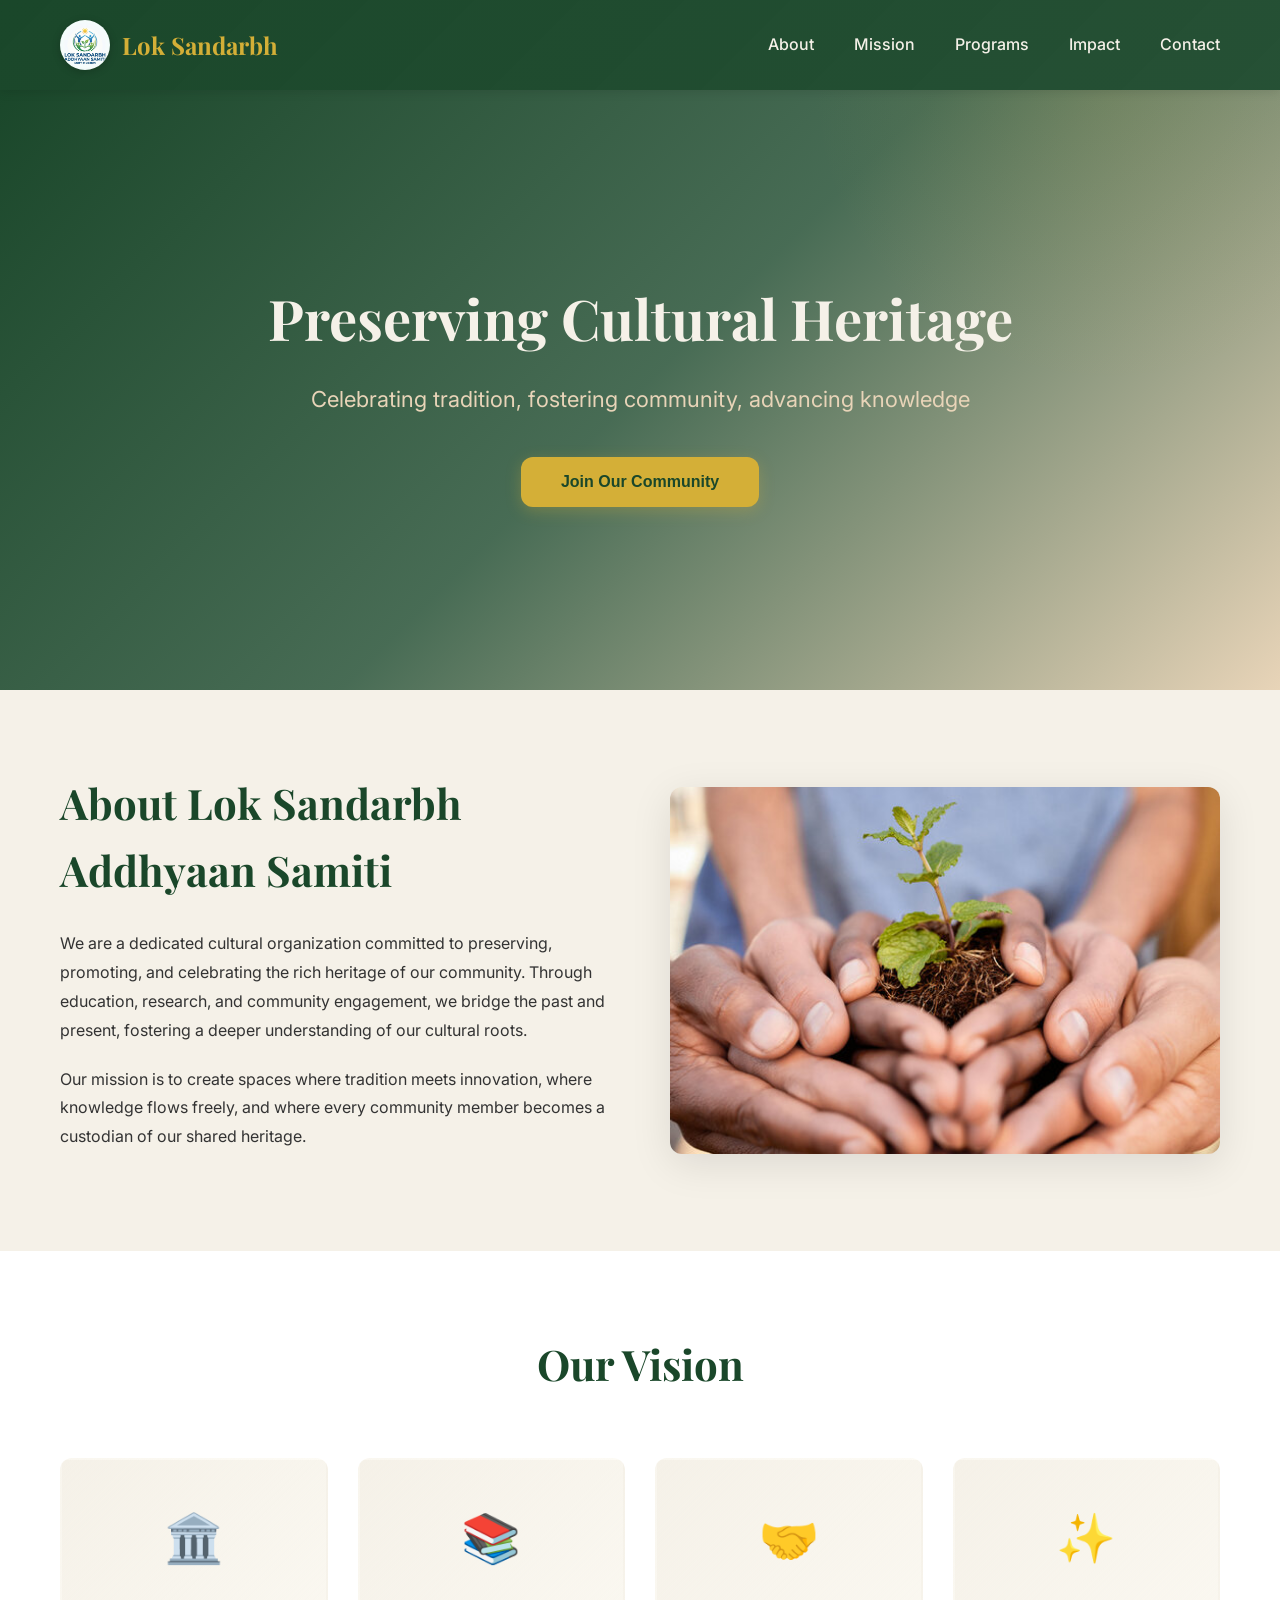
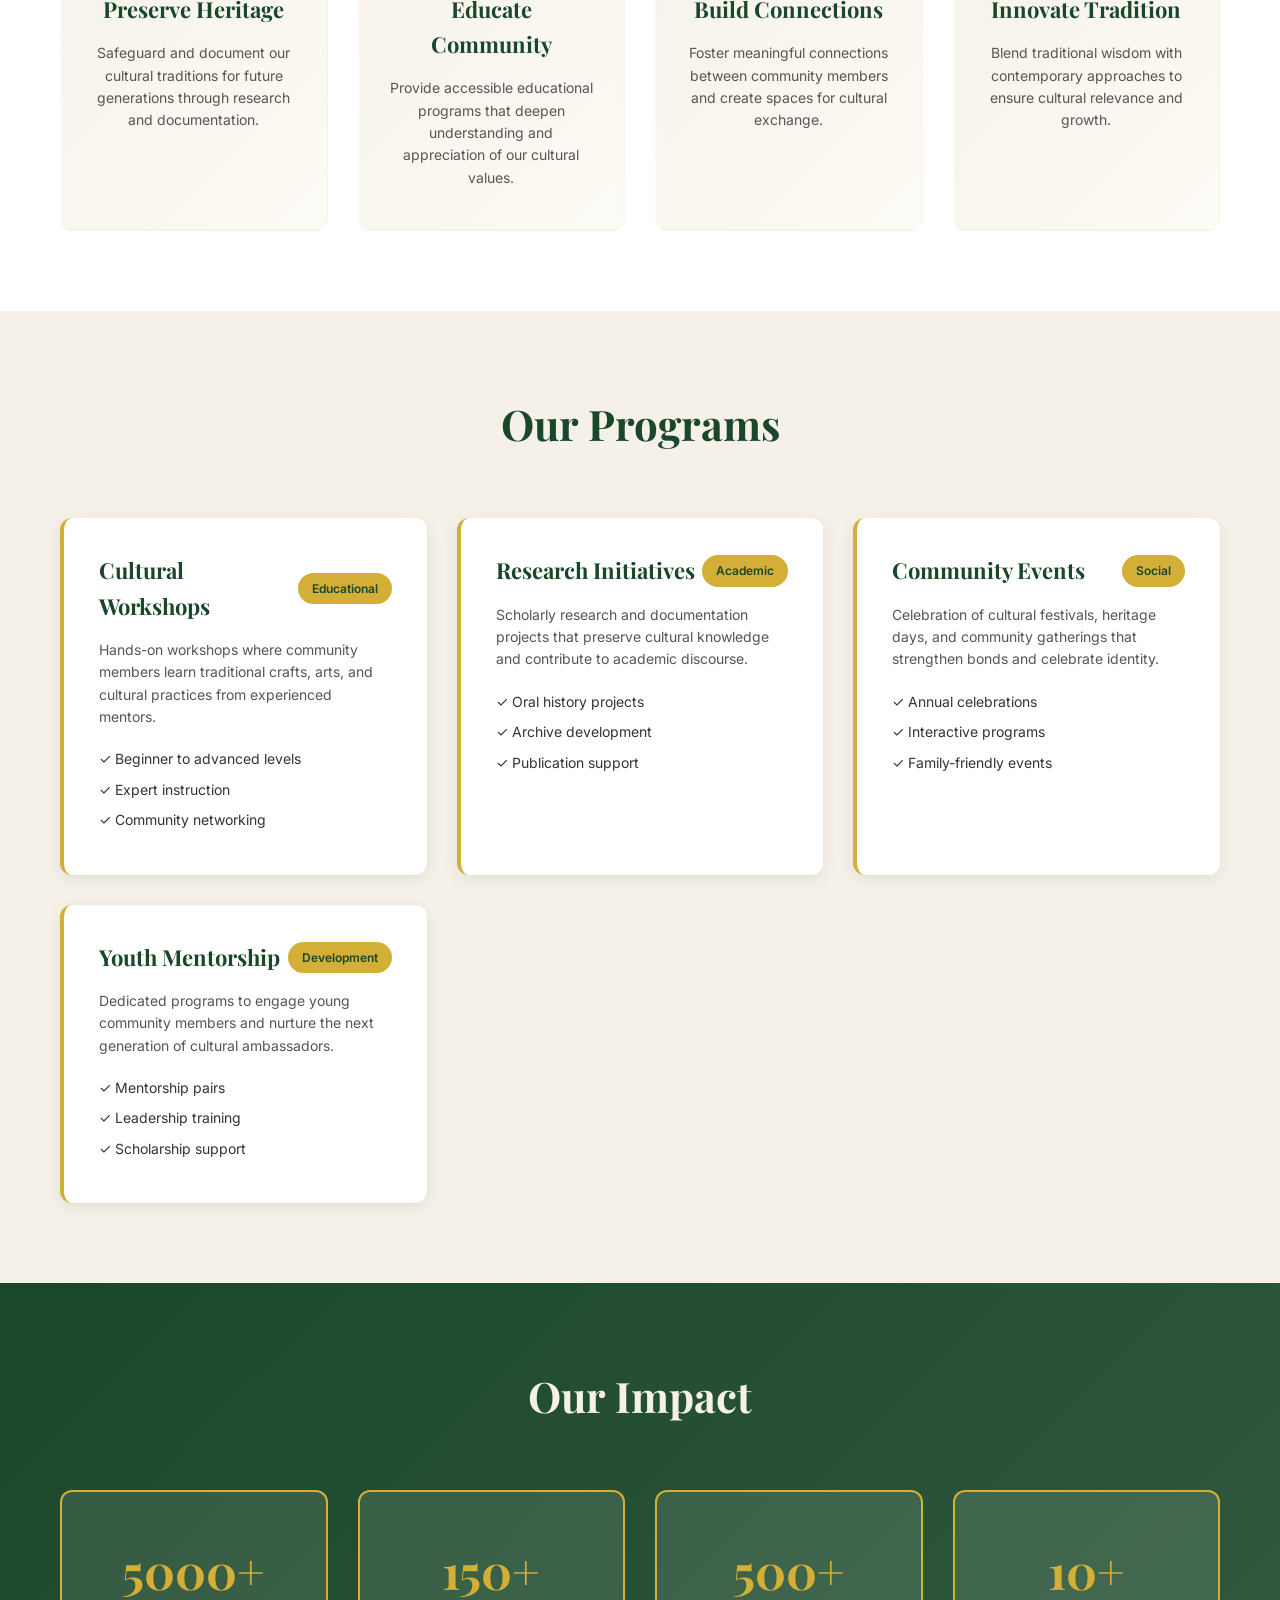
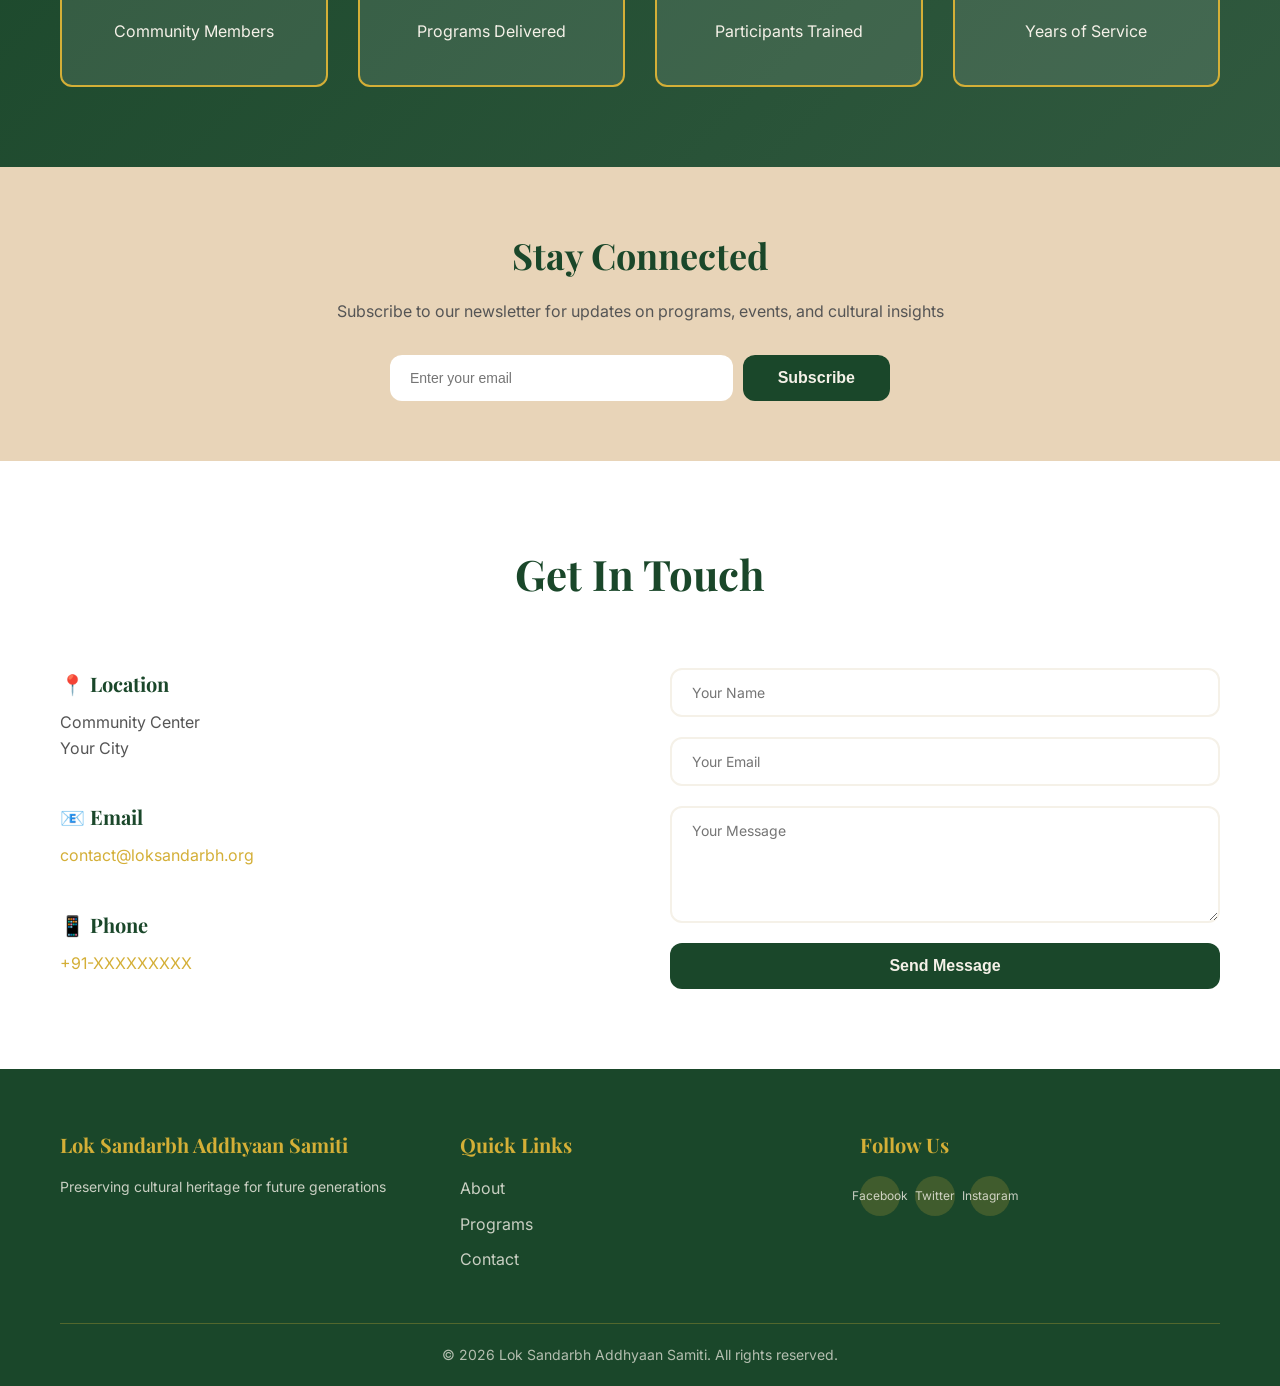
<file: index.html>
<!DOCTYPE html>
<html lang="en">
<head>
    <meta charset="UTF-8">
    <meta name="viewport" content="width=device-width, initial-scale=1.0">
    <title>Lok Sandarbh Addhyaan Samiti - Cultural Heritage & Community</title>
    <link rel="stylesheet" href="styles.css">
    <link rel="preconnect" href="https://fonts.googleapis.com">
    <link rel="preconnect" href="https://fonts.gstatic.com" crossorigin>
    <link href="https://fonts.googleapis.com/css2?family=Playfair+Display:wght@700;900&family=Inter:wght@400;500;600;700&display=swap" rel="stylesheet">
</head>
<body>
    <!-- Navigation -->
    <nav class="navbar">
        <div class="nav-container">
            <div class="logo-section">
                <img src="assets/Gemini_Generated_Image_7t7dnk7t7dnk7t7d.png" alt="Lok Sandarbh Addhyaan Samiti" class="logo">
                <span class="brand-name">Lok Sandarbh</span>
            </div>
            <div class="nav-menu" id="navMenu">
                <a href="#about" class="nav-link">About</a>
                <a href="#mission" class="nav-link">Mission</a>
                <a href="#programs" class="nav-link">Programs</a>
                <a href="#impact" class="nav-link">Impact</a>
                <a href="#contact" class="nav-link">Contact</a>
            </div>
            <button class="hamburger" id="hamburger">
                <span></span>
                <span></span>
                <span></span>
            </button>
        </div>
    </nav>

    <!-- Hero Section -->
    <header class="hero">
        <div class="hero-content">
            <h1 class="hero-title">Preserving Cultural Heritage</h1>
            <p class="hero-subtitle">Celebrating tradition, fostering community, advancing knowledge</p>
            <button class="cta-button">Join Our Community</button>
        </div>
        <div class="hero-background"></div>
    </header>

    <!-- About Section -->
    <section id="about" class="about">
        <div class="container">
            <div class="about-content">
                <div class="about-text">
                    <h2>About Lok Sandarbh Addhyaan Samiti</h2>
                    <p>We are a dedicated cultural organization committed to preserving, promoting, and celebrating the rich heritage of our community. Through education, research, and community engagement, we bridge the past and present, fostering a deeper understanding of our cultural roots.</p>
                    <p>Our mission is to create spaces where tradition meets innovation, where knowledge flows freely, and where every community member becomes a custodian of our shared heritage.</p>
                </div>
                <div class="about-image">
                    <img src="assets\360_F_575822240_dBlP0oH7vvWFSmn1Xafi2UHuzTtbZZaV.jpg" alt="Brand Guidelines" class="brand-image">
                </div>
            </div>
        </div>
    </section>

    <!-- Mission & Vision -->
    <section id="mission" class="mission">
        <div class="container">
            <h2>Our Vision</h2>
            <div class="vision-grid">
                <div class="vision-card">
                    <div class="vision-icon">🏛️</div>
                    <h3>Preserve Heritage</h3>
                    <p>Safeguard and document our cultural traditions for future generations through research and documentation.</p>
                </div>
                <div class="vision-card">
                    <div class="vision-icon">📚</div>
                    <h3>Educate Community</h3>
                    <p>Provide accessible educational programs that deepen understanding and appreciation of our cultural values.</p>
                </div>
                <div class="vision-card">
                    <div class="vision-icon">🤝</div>
                    <h3>Build Connections</h3>
                    <p>Foster meaningful connections between community members and create spaces for cultural exchange.</p>
                </div>
                <div class="vision-card">
                    <div class="vision-icon">✨</div>
                    <h3>Innovate Tradition</h3>
                    <p>Blend traditional wisdom with contemporary approaches to ensure cultural relevance and growth.</p>
                </div>
            </div>
        </div>
    </section>

    <!-- Programs Section -->
    <section id="programs" class="programs">
        <div class="container">
            <h2>Our Programs</h2>
            <div class="programs-grid">
                <div class="program-card">
                    <div class="program-header">
                        <h3>Cultural Workshops</h3>
                        <span class="badge">Educational</span>
                    </div>
                    <p>Hands-on workshops where community members learn traditional crafts, arts, and cultural practices from experienced mentors.</p>
                    <ul class="program-features">
                        <li>✓ Beginner to advanced levels</li>
                        <li>✓ Expert instruction</li>
                        <li>✓ Community networking</li>
                    </ul>
                </div>

                <div class="program-card">
                    <div class="program-header">
                        <h3>Research Initiatives</h3>
                        <span class="badge">Academic</span>
                    </div>
                    <p>Scholarly research and documentation projects that preserve cultural knowledge and contribute to academic discourse.</p>
                    <ul class="program-features">
                        <li>✓ Oral history projects</li>
                        <li>✓ Archive development</li>
                        <li>✓ Publication support</li>
                    </ul>
                </div>

                <div class="program-card">
                    <div class="program-header">
                        <h3>Community Events</h3>
                        <span class="badge">Social</span>
                    </div>
                    <p>Celebration of cultural festivals, heritage days, and community gatherings that strengthen bonds and celebrate identity.</p>
                    <ul class="program-features">
                        <li>✓ Annual celebrations</li>
                        <li>✓ Interactive programs</li>
                        <li>✓ Family-friendly events</li>
                    </ul>
                </div>

                <div class="program-card">
                    <div class="program-header">
                        <h3>Youth Mentorship</h3>
                        <span class="badge">Development</span>
                    </div>
                    <p>Dedicated programs to engage young community members and nurture the next generation of cultural ambassadors.</p>
                    <ul class="program-features">
                        <li>✓ Mentorship pairs</li>
                        <li>✓ Leadership training</li>
                        <li>✓ Scholarship support</li>
                    </ul>
                </div>
            </div>
        </div>
    </section>

    <!-- Impact Section -->
    <section id="impact" class="impact">
        <div class="container">
            <h2>Our Impact</h2>
            <div class="stats-grid">
                <div class="stat-card">
                    <h3 class="stat-number">5000+</h3>
                    <p>Community Members</p>
                </div>
                <div class="stat-card">
                    <h3 class="stat-number">150+</h3>
                    <p>Programs Delivered</p>
                </div>
                <div class="stat-card">
                    <h3 class="stat-number">500+</h3>
                    <p>Participants Trained</p>
                </div>
                <div class="stat-card">
                    <h3 class="stat-number">10+</h3>
                    <p>Years of Service</p>
                </div>
            </div>
        </div>
    </section>

    <!-- Newsletter Section -->
    <section class="newsletter">
        <div class="container">
            <h2>Stay Connected</h2>
            <p>Subscribe to our newsletter for updates on programs, events, and cultural insights</p>
            <form class="newsletter-form" id="newsletterForm">
                <input type="email" placeholder="Enter your email" required>
                <button type="submit" class="submit-btn">Subscribe</button>
            </form>
        </div>
    </section>

    <!-- Contact Section -->
    <section id="contact" class="contact">
        <div class="container">
            <h2>Get In Touch</h2>
            <div class="contact-content">
                <div class="contact-info">
                    <div class="info-block">
                        <h3>📍 Location</h3>
                        <p>Community Center<br>Your City</p>
                    </div>
                    <div class="info-block">
                        <h3>📧 Email</h3>
                        <p><a href="mailto:contact@loksandarbh.org">contact@loksandarbh.org</a></p>
                    </div>
                    <div class="info-block">
                        <h3>📱 Phone</h3>
                        <p><a href="tel:+91-XXXXXXXXX">+91-XXXXXXXXX</a></p>
                    </div>
                </div>
                <form class="contact-form" id="contactForm">
                    <input type="text" placeholder="Your Name" required>
                    <input type="email" placeholder="Your Email" required>
                    <textarea placeholder="Your Message" rows="5" required></textarea>
                    <button type="submit" class="submit-btn">Send Message</button>
                </form>
            </div>
        </div>
    </section>

    <!-- Footer -->
    <footer class="footer">
        <div class="container">
            <div class="footer-content">
                <div class="footer-section">
                    <h4>Lok Sandarbh Addhyaan Samiti</h4>
                    <p>Preserving cultural heritage for future generations</p>
                </div>
                <div class="footer-section">
                    <h4>Quick Links</h4>
                    <ul>
                        <li><a href="#about">About</a></li>
                        <li><a href="#programs">Programs</a></li>
                        <li><a href="#contact">Contact</a></li>
                    </ul>
                </div>
                <div class="footer-section">
                    <h4>Follow Us</h4>
                    <div class="social-links">
                        <a href="#" class="social-icon">Facebook</a>
                        <a href="#" class="social-icon">Twitter</a>
                        <a href="#" class="social-icon">Instagram</a>
                    </div>
                </div>
            </div>
            <div class="footer-bottom">
                <p>&copy; 2026 Lok Sandarbh Addhyaan Samiti. All rights reserved.</p>
            </div>
        </div>
    </footer>

    <script src="script.js"></script>
</body>
</html>
</file>
<file: styles.css>
/* ============================================
   ROOT & VARIABLES
   ============================================ */
:root {
    --primary-color: #1a472a;
    --secondary-color: #d4af37;
    --accent-color: #e8d4b8;
    --light-bg: #f5f1e8;
    --dark-text: #1a1a1a;
    --light-text: #f5f1e8;
    --border-radius: 12px;
    --transition: all 0.3s ease;
}

/* ============================================
   GLOBAL STYLES
   ============================================ */
* {
    margin: 0;
    padding: 0;
    box-sizing: border-box;
}

html {
    scroll-behavior: smooth;
}

body {
    font-family: 'Inter', sans-serif;
    color: var(--dark-text);
    background-color: #ffffff;
    line-height: 1.6;
}

.container {
    max-width: 1200px;
    margin: 0 auto;
    padding: 0 20px;
}

h1, h2, h3 {
    font-family: 'Playfair Display', serif;
    font-weight: 700;
}

/* ============================================
   NAVIGATION
   ============================================ */
.navbar {
    background: linear-gradient(135deg, var(--primary-color) 0%, rgba(26, 71, 42, 0.95) 100%);
    padding: 20px 0;
    position: sticky;
    top: 0;
    z-index: 1000;
    box-shadow: 0 2px 10px rgba(0, 0, 0, 0.1);
}

.nav-container {
    max-width: 1200px;
    margin: 0 auto;
    padding: 0 20px;
    display: flex;
    justify-content: space-between;
    align-items: center;
}

.logo-section {
    display: flex;
    align-items: center;
    gap: 12px;
}

.logo {
    height: 50px;
    width: 50px;
    border-radius: 50%;
    object-fit: cover;
    box-shadow: 0 2px 8px rgba(0, 0, 0, 0.2);
}

.brand-name {
    font-family: 'Playfair Display', serif;
    font-size: 24px;
    font-weight: 700;
    color: var(--secondary-color);
}

.nav-menu {
    display: flex;
    gap: 40px;
}

.nav-link {
    color: var(--light-text);
    text-decoration: none;
    font-weight: 500;
    transition: var(--transition);
    position: relative;
}

.nav-link:hover {
    color: var(--secondary-color);
}

.nav-link::after {
    content: '';
    position: absolute;
    bottom: -5px;
    left: 0;
    width: 0;
    height: 2px;
    background: var(--secondary-color);
    transition: width 0.3s ease;
}

.nav-link:hover::after {
    width: 100%;
}

.hamburger {
    display: none;
    flex-direction: column;
    gap: 6px;
    background: none;
    border: none;
    cursor: pointer;
}

.hamburger span {
    width: 25px;
    height: 3px;
    background: var(--light-text);
    border-radius: 2px;
    transition: var(--transition);
}

/* ============================================
   HERO SECTION
   ============================================ */
.hero {
    position: relative;
    min-height: 600px;
    display: flex;
    align-items: center;
    justify-content: center;
    overflow: hidden;
}

.hero-background {
    position: absolute;
    top: 0;
    left: 0;
    width: 100%;
    height: 100%;
    background: linear-gradient(135deg, var(--primary-color) 0%, rgba(26, 71, 42, 0.8) 50%, var(--accent-color) 100%);
    z-index: -1;
}

.hero-background::before {
    content: '';
    position: absolute;
    top: -50%;
    right: -10%;
    width: 600px;
    height: 600px;
    background: radial-gradient(circle, rgba(212, 175, 55, 0.1) 0%, transparent 70%);
    border-radius: 50%;
}

.hero-content {
    text-align: center;
    z-index: 1;
    padding: 60px 20px;
}

.hero-title {
    font-size: 56px;
    color: var(--light-text);
    margin-bottom: 20px;
    animation: slideInDown 0.8s ease;
}

.hero-subtitle {
    font-size: 22px;
    color: var(--accent-color);
    margin-bottom: 40px;
    animation: slideInUp 0.8s ease;
}

@keyframes slideInDown {
    from {
        opacity: 0;
        transform: translateY(-30px);
    }
    to {
        opacity: 1;
        transform: translateY(0);
    }
}

@keyframes slideInUp {
    from {
        opacity: 0;
        transform: translateY(30px);
    }
    to {
        opacity: 1;
        transform: translateY(0);
    }
}

/* ============================================
   BUTTONS
   ============================================ */
.cta-button {
    background: var(--secondary-color);
    color: var(--primary-color);
    border: none;
    padding: 16px 40px;
    font-size: 16px;
    font-weight: 600;
    border-radius: var(--border-radius);
    cursor: pointer;
    transition: var(--transition);
    box-shadow: 0 4px 15px rgba(212, 175, 55, 0.3);
}

.cta-button:hover {
    transform: translateY(-2px);
    box-shadow: 0 6px 20px rgba(212, 175, 55, 0.4);
}

.submit-btn {
    background: var(--primary-color);
    color: var(--light-text);
    border: none;
    padding: 14px 35px;
    font-size: 16px;
    font-weight: 600;
    border-radius: var(--border-radius);
    cursor: pointer;
    transition: var(--transition);
}

.submit-btn:hover {
    background: var(--secondary-color);
    color: var(--primary-color);
    transform: translateY(-2px);
}

/* ============================================
   ABOUT SECTION
   ============================================ */
.about {
    padding: 80px 0;
    background: var(--light-bg);
}

.about-content {
    display: grid;
    grid-template-columns: 1fr 1fr;
    gap: 60px;
    align-items: center;
}

.about-text h2 {
    font-size: 42px;
    margin-bottom: 25px;
    color: var(--primary-color);
}

.about-text p {
    font-size: 16px;
    line-height: 1.8;
    margin-bottom: 20px;
    color: #333;
}

.about-image {
    position: relative;
    border-radius: var(--border-radius);
    overflow: hidden;
    box-shadow: 0 10px 40px rgba(0, 0, 0, 0.1);
}

.brand-image {
    width: 100%;
    height: auto;
    display: block;
    object-fit: cover;
}

/* ============================================
   MISSION / VISION SECTION
   ============================================ */
.mission {
    padding: 80px 0;
    background: #ffffff;
}

.mission h2 {
    font-size: 42px;
    text-align: center;
    margin-bottom: 60px;
    color: var(--primary-color);
}

.vision-grid {
    display: grid;
    grid-template-columns: repeat(auto-fit, minmax(250px, 1fr));
    gap: 30px;
}

.vision-card {
    background: linear-gradient(135deg, var(--light-bg) 0%, rgba(212, 175, 55, 0.05) 100%);
    padding: 40px 30px;
    border-radius: var(--border-radius);
    text-align: center;
    border: 2px solid transparent;
    transition: var(--transition);
    cursor: pointer;
}

.vision-card:hover {
    border-color: var(--secondary-color);
    transform: translateY(-5px);
    box-shadow: 0 10px 30px rgba(26, 71, 42, 0.1);
}

.vision-icon {
    font-size: 48px;
    margin-bottom: 15px;
}

.vision-card h3 {
    font-size: 22px;
    margin-bottom: 15px;
    color: var(--primary-color);
}

.vision-card p {
    font-size: 14px;
    line-height: 1.6;
    color: #555;
}

/* ============================================
   PROGRAMS SECTION
   ============================================ */
.programs {
    padding: 80px 0;
    background: var(--light-bg);
}

.programs h2 {
    font-size: 42px;
    text-align: center;
    margin-bottom: 60px;
    color: var(--primary-color);
}

.programs-grid {
    display: grid;
    grid-template-columns: repeat(auto-fit, minmax(280px, 1fr));
    gap: 30px;
}

.program-card {
    background: #ffffff;
    padding: 35px;
    border-radius: var(--border-radius);
    box-shadow: 0 4px 15px rgba(0, 0, 0, 0.08);
    transition: var(--transition);
    border-left: 4px solid var(--secondary-color);
}

.program-card:hover {
    transform: translateY(-8px);
    box-shadow: 0 12px 30px rgba(0, 0, 0, 0.12);
}

.program-header {
    display: flex;
    justify-content: space-between;
    align-items: center;
    margin-bottom: 15px;
}

.program-card h3 {
    font-size: 22px;
    color: var(--primary-color);
}

.badge {
    background: var(--secondary-color);
    color: var(--primary-color);
    padding: 6px 14px;
    border-radius: 20px;
    font-size: 12px;
    font-weight: 600;
}

.program-card p {
    color: #555;
    font-size: 14px;
    line-height: 1.6;
    margin-bottom: 20px;
}

.program-features {
    list-style: none;
    font-size: 14px;
    color: #333;
}

.program-features li {
    margin-bottom: 8px;
}

/* ============================================
   IMPACT SECTION
   ============================================ */
.impact {
    padding: 80px 0;
    background: linear-gradient(135deg, var(--primary-color) 0%, rgba(26, 71, 42, 0.9) 100%);
}

.impact h2 {
    font-size: 42px;
    text-align: center;
    margin-bottom: 60px;
    color: var(--light-text);
}

.stats-grid {
    display: grid;
    grid-template-columns: repeat(auto-fit, minmax(200px, 1fr));
    gap: 30px;
}

.stat-card {
    background: rgba(255, 255, 255, 0.1);
    padding: 40px 30px;
    border-radius: var(--border-radius);
    text-align: center;
    border: 2px solid var(--secondary-color);
    transition: var(--transition);
}

.stat-card:hover {
    background: rgba(212, 175, 55, 0.1);
}

.stat-number {
    font-size: 48px;
    color: var(--secondary-color);
    margin-bottom: 10px;
}

.stat-card p {
    color: var(--light-text);
    font-size: 16px;
}

/* ============================================
   NEWSLETTER SECTION
   ============================================ */
.newsletter {
    padding: 60px 0;
    background: var(--accent-color);
    text-align: center;
}

.newsletter h2 {
    font-size: 36px;
    color: var(--primary-color);
    margin-bottom: 15px;
}

.newsletter p {
    font-size: 16px;
    color: #555;
    margin-bottom: 30px;
}

.newsletter-form {
    display: flex;
    max-width: 500px;
    margin: 0 auto;
    gap: 10px;
}

.newsletter-form input {
    flex: 1;
    padding: 14px 20px;
    border: none;
    border-radius: var(--border-radius);
    font-size: 14px;
}

/* ============================================
   CONTACT SECTION
   ============================================ */
.contact {
    padding: 80px 0;
    background: #ffffff;
}

.contact h2 {
    font-size: 42px;
    text-align: center;
    margin-bottom: 60px;
    color: var(--primary-color);
}

.contact-content {
    display: grid;
    grid-template-columns: 1fr 1fr;
    gap: 60px;
}

.contact-info {
    display: flex;
    flex-direction: column;
    gap: 40px;
}

.info-block h3 {
    font-size: 20px;
    color: var(--primary-color);
    margin-bottom: 10px;
}

.info-block p {
    color: #555;
    font-size: 16px;
}

.info-block a {
    color: var(--secondary-color);
    text-decoration: none;
    transition: var(--transition);
}

.info-block a:hover {
    color: var(--primary-color);
}

.contact-form {
    display: flex;
    flex-direction: column;
    gap: 20px;
}

.contact-form input,
.contact-form textarea {
    padding: 14px 20px;
    border: 2px solid var(--light-bg);
    border-radius: var(--border-radius);
    font-family: 'Inter', sans-serif;
    font-size: 14px;
    transition: var(--transition);
}

.contact-form input:focus,
.contact-form textarea:focus {
    outline: none;
    border-color: var(--secondary-color);
}

/* ============================================
   FOOTER
   ============================================ */
.footer {
    background: var(--primary-color);
    color: var(--light-text);
    padding: 60px 0 20px;
}

.footer-content {
    display: grid;
    grid-template-columns: repeat(auto-fit, minmax(250px, 1fr));
    gap: 40px;
    margin-bottom: 40px;
}

.footer-section h4 {
    font-family: 'Playfair Display', serif;
    font-size: 20px;
    margin-bottom: 15px;
    color: var(--secondary-color);
}

.footer-section p {
    font-size: 14px;
    line-height: 1.6;
    color: rgba(245, 241, 232, 0.8);
}

.footer-section ul {
    list-style: none;
}

.footer-section ul li {
    margin-bottom: 10px;
}

.footer-section a {
    color: rgba(245, 241, 232, 0.8);
    text-decoration: none;
    transition: var(--transition);
}

.footer-section a:hover {
    color: var(--secondary-color);
}

.social-links {
    display: flex;
    gap: 15px;
}

.social-icon {
    display: inline-block;
    width: 40px;
    height: 40px;
    background: rgba(212, 175, 55, 0.2);
    border-radius: 50%;
    display: flex;
    align-items: center;
    justify-content: center;
    font-size: 12px;
    padding: 8px;
    text-align: center;
    transition: var(--transition);
}

.social-icon:hover {
    background: var(--secondary-color);
    color: var(--primary-color);
}

.footer-bottom {
    text-align: center;
    border-top: 1px solid rgba(212, 175, 55, 0.3);
    padding-top: 20px;
    font-size: 14px;
    color: rgba(245, 241, 232, 0.7);
}

/* ============================================
   RESPONSIVE DESIGN
   ============================================ */
@media (max-width: 768px) {
    .hamburger {
        display: flex;
    }

    .nav-menu {
        display: none;
    }

    .nav-menu.active {
        display: flex;
        flex-direction: column;
        position: absolute;
        top: 100%;
        left: 0;
        right: 0;
        background: var(--primary-color);
        padding: 20px;
        gap: 20px;
    }

    .hero-title {
        font-size: 36px;
    }

    .hero-subtitle {
        font-size: 18px;
    }

    .about-content {
        grid-template-columns: 1fr;
        gap: 40px;
    }

    .contact-content {
        grid-template-columns: 1fr;
        gap: 40px;
    }

    .newsletter-form {
        flex-direction: column;
    }

    .about-text h2,
    .mission h2,
    .programs h2,
    .contact h2,
    .impact h2 {
        font-size: 32px;
    }

    .hero-title {
        animation: none;
    }

    .hero-subtitle {
        animation: none;
    }
}

@media (max-width: 480px) {
    .nav-menu {
        gap: 20px;
    }

    .hero {
        min-height: 400px;
    }

    .hero-title {
        font-size: 28px;
    }

    .hero-subtitle {
        font-size: 16px;
    }

    .cta-button {
        padding: 12px 30px;
        font-size: 14px;
    }

    .about-text h2,
    .mission h2,
    .programs h2,
    .contact h2,
    .impact h2 {
        font-size: 24px;
    }

    .stat-number {
        font-size: 36px;
    }

    .vision-grid,
    .programs-grid,
    .stats-grid {
        grid-template-columns: 1fr;
    }
}
</file>
